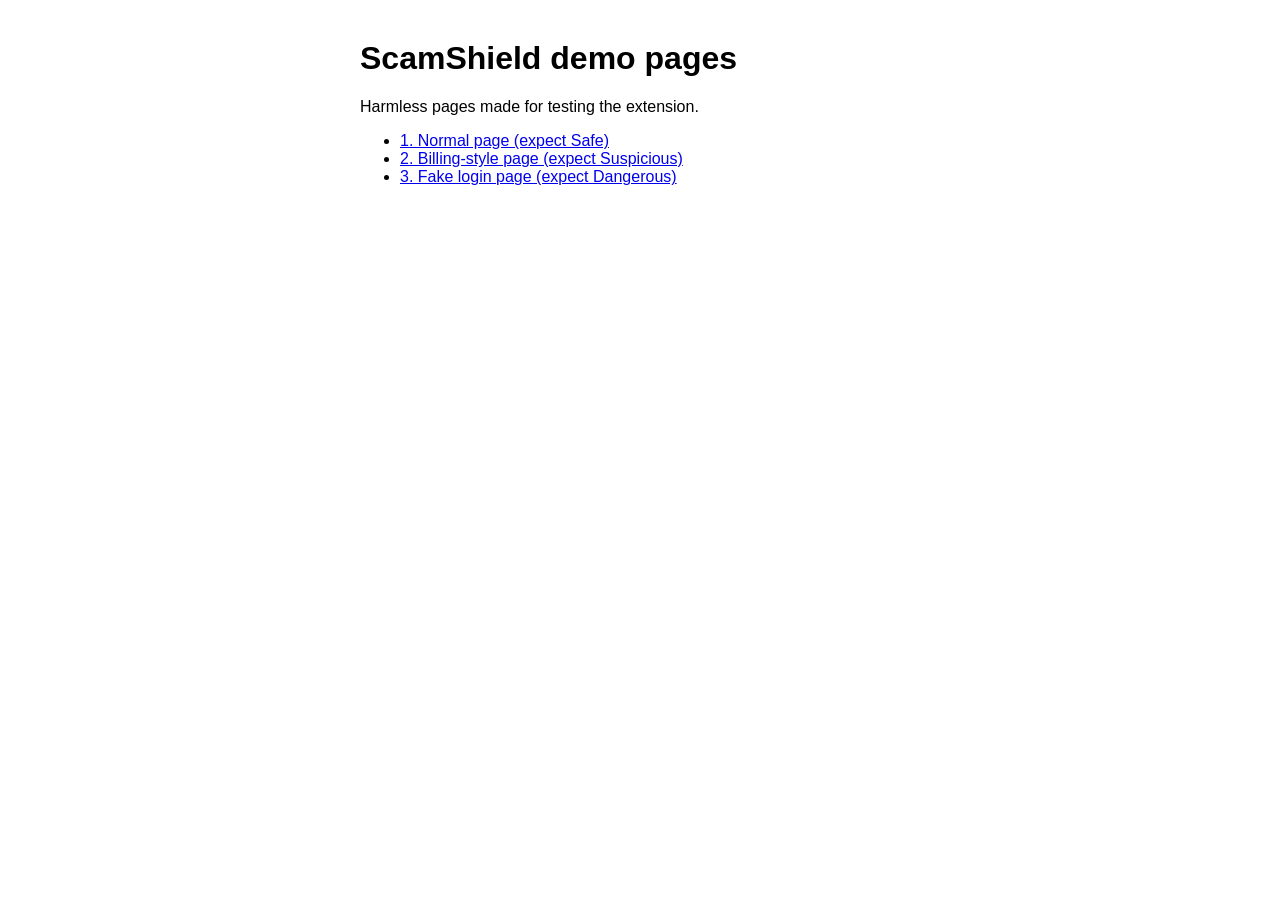
<file: index.html>
<!DOCTYPE html><html lang="en"><head><meta charset="utf-8"><title>ScamShield demo pages</title><link rel="icon" href="data:,"></head><body style="font-family:Arial;max-width:560px;margin:40px auto">
<h1>ScamShield demo pages</h1><p>Harmless pages made for testing the extension.</p>
<ul><li><a href="safe.html">1. Normal page (expect Safe)</a></li>
<li><a href="suspicious.html">2. Billing-style page (expect Suspicious)</a></li>
<li><a href="fake-login.html">3. Fake login page (expect Dangerous)</a></li></ul>
</body></html>
</file>
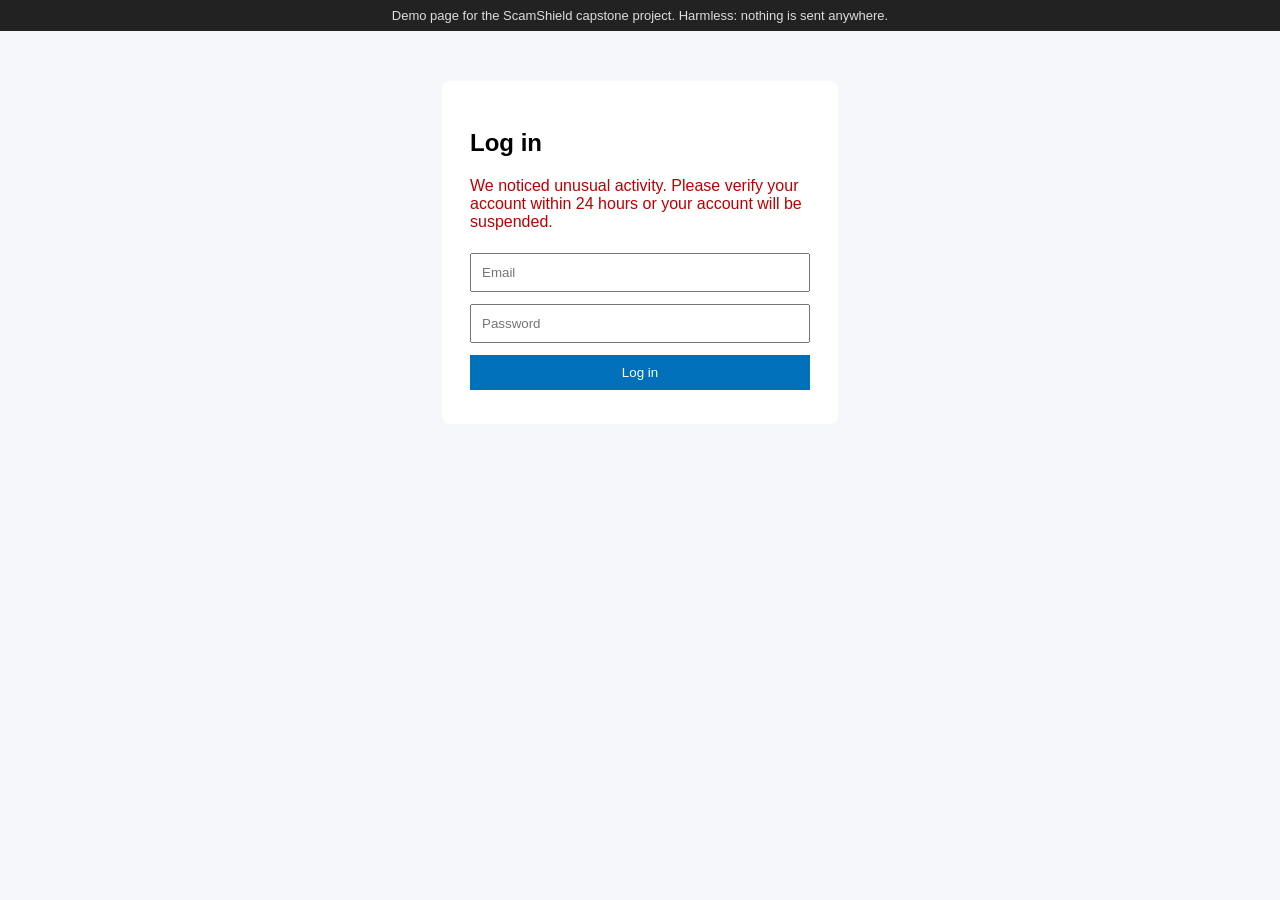
<file: fake-login.html>
<!DOCTYPE html><html lang="en"><head><meta charset="utf-8">
<title>PayPal - Log in</title><link rel="icon" href="data:,">
<style>body{margin:0;font-family:Arial;background:#f5f7fa}.box{max-width:340px;margin:50px auto;background:#fff;padding:28px;border-radius:8px}input,button{width:100%;padding:10px;margin:6px 0;box-sizing:border-box}button{background:#0070ba;color:#fff;border:0}</style></head><body>
<div style="background:#222;color:#ddd;padding:8px 12px;font:13px Arial;text-align:center">Demo page for the ScamShield capstone project. Harmless: nothing is sent anywhere.</div>
<div class="box"><h2>Log in</h2>
<p style="color:#b00">We noticed unusual activity. Please verify your account within 24 hours or your account will be suspended.</p>
<form action="https://example.com/collect" method="post" onsubmit="alert('Demo only - nothing was sent.');return false;">
<input type="email" placeholder="Email"><input type="password" placeholder="Password"><button>Log in</button></form></div>
</body></html>
</file>
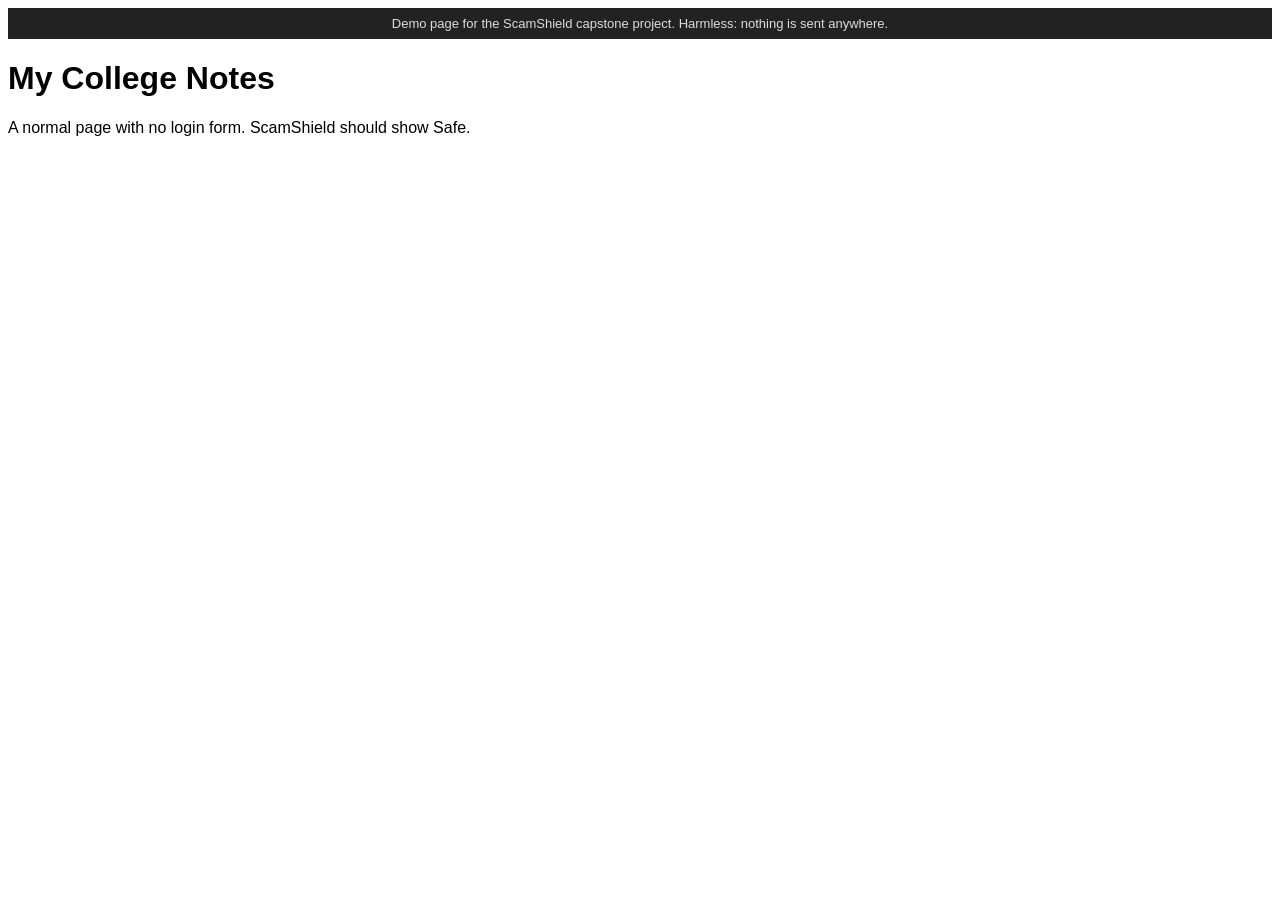
<file: safe.html>
<!DOCTYPE html><html lang="en"><head><meta charset="utf-8"><title>My College Notes</title><link rel="icon" href="data:,"></head><body style="font-family:Arial">
<div style="background:#222;color:#ddd;padding:8px 12px;font:13px Arial;text-align:center">Demo page for the ScamShield capstone project. Harmless: nothing is sent anywhere.</div>
<h1>My College Notes</h1><p>A normal page with no login form. ScamShield should show Safe.</p>
</body></html>
</file>
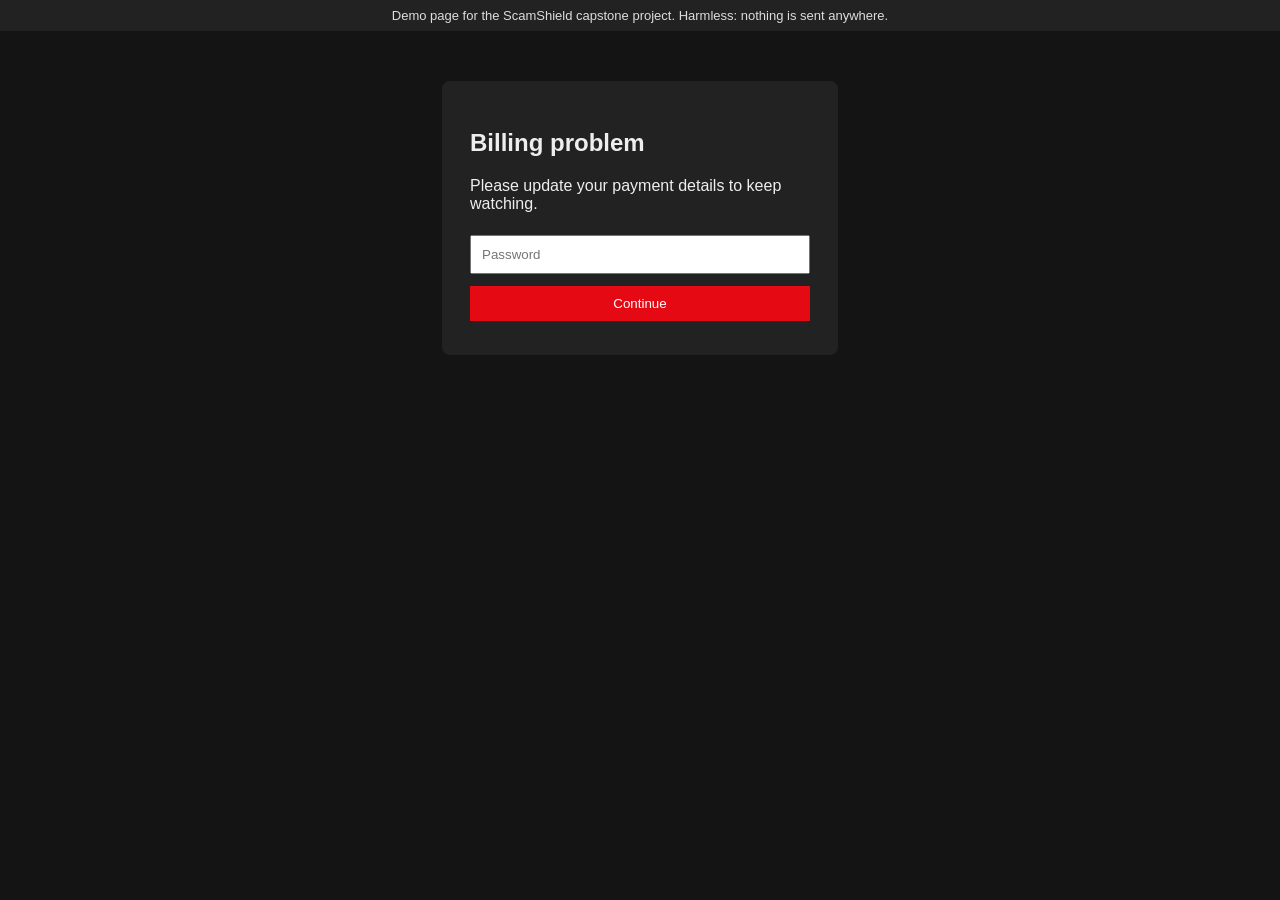
<file: suspicious.html>
<!DOCTYPE html><html lang="en"><head><meta charset="utf-8">
<title>Netflix - Update payment</title><link rel="icon" href="data:,">
<style>body{margin:0;font-family:Arial;background:#141414;color:#eee}.box{max-width:340px;margin:50px auto;background:#222;padding:28px;border-radius:8px}input,button{width:100%;padding:10px;margin:6px 0;box-sizing:border-box}button{background:#e50914;color:#fff;border:0}</style></head><body>
<div style="background:#222;color:#ddd;padding:8px 12px;font:13px Arial;text-align:center">Demo page for the ScamShield capstone project. Harmless: nothing is sent anywhere.</div>
<div class="box"><h2>Billing problem</h2>
<p>Please update your payment details to keep watching.</p>
<form onsubmit="alert('Demo only - nothing was sent.');return false;">
<input type="password" placeholder="Password"><button>Continue</button></form></div>
</body></html>
</file>
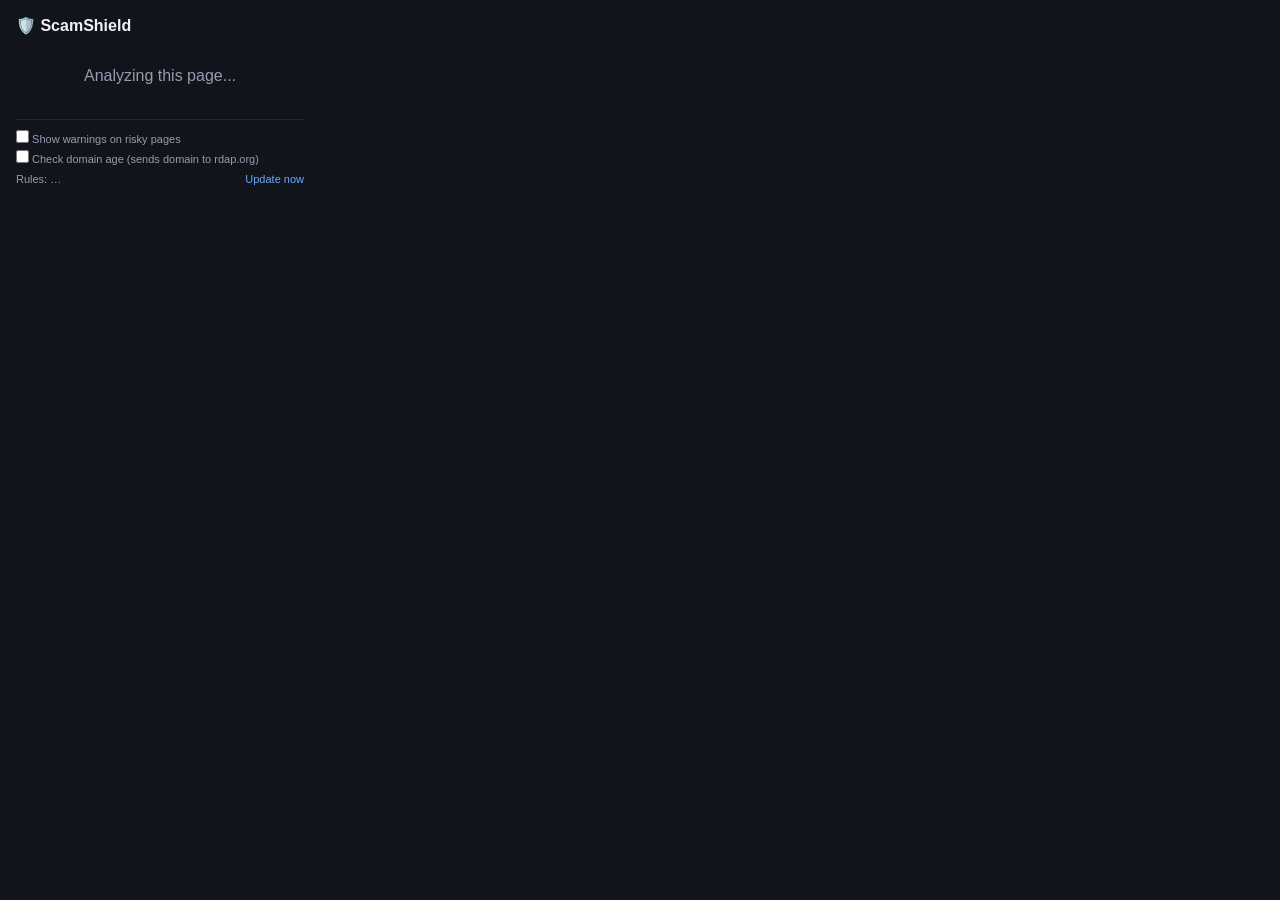
<file: scamshield-v2/scamshield-extension/popup.html>
<!DOCTYPE html>
<html lang="en">
<head>
  <meta charset="UTF-8" />
  <title>ScamShield</title>
  <link rel="stylesheet" href="popup.css" />
</head>
<body>
  <div class="container">
    <header><span class="logo">🛡️ ScamShield</span></header>

    <div id="loading" class="state"><p>Analyzing this page...</p></div>

    <div id="result" class="state hidden">
      <div id="verdict-badge" class="verdict-badge"><span id="verdict-text">--</span></div>

      <div class="score-row"><span>Risk score</span><span id="score-text">0</span></div>
      <div class="score-bar-bg"><div id="score-bar-fill" class="score-bar-fill"></div></div>

      <p class="hostname" id="hostname-text"></p>

      <div class="reasons">
        <h4>Why this verdict</h4>
        <ul id="reasons-list"></ul>
      </div>

      <div class="actions">
        <button id="btn-trust" class="btn">✓ Trust this site</button>
        <button id="btn-report" class="btn btn-danger">⚑ Report as scam</button>
      </div>
      <p class="source" id="source-text"></p>
    </div>

    <div id="empty" class="state hidden">
      <p>Nothing to analyze here. Browser pages aren't scanned, or the page needs a refresh.</p>
    </div>

    <div class="settings">
      <label><input type="checkbox" id="opt-warn" /> Show warnings on risky pages</label>
      <label><input type="checkbox" id="opt-age" /> Check domain age (sends domain to rdap.org)</label>
      <div class="update-row">
        <span id="status-text">Rules: …</span>
        <button id="btn-update" class="link">Update now</button>
      </div>
    </div>
  </div>
  <script src="popup.js"></script>
</body>
</html>
</file>
<file: scamshield-v2/scamshield-extension/popup.css>
* {
  box-sizing: border-box;
  margin: 0;
  padding: 0;
  font-family: "Segoe UI", Roboto, Arial, sans-serif;
}

body {
  width: 320px;
  background: #12141c;
  color: #f0f0f5;
}

.container {
  padding: 16px;
}

header {
  margin-bottom: 12px;
}

.logo {
  font-size: 16px;
  font-weight: 700;
}

.state.hidden {
  display: none;
}

#loading p {
  text-align: center;
  color: #9a9ab0;
  padding: 20px 0;
}

.verdict-badge {
  text-align: center;
  padding: 12px;
  border-radius: 8px;
  font-weight: 700;
  font-size: 18px;
  margin-bottom: 12px;
}

.verdict-badge.Safe { background: rgba(46, 204, 113, 0.15); color: #2ecc71; }
.verdict-badge.Suspicious { background: rgba(243, 156, 18, 0.15); color: #f39c12; }
.verdict-badge.Dangerous { background: rgba(231, 76, 60, 0.15); color: #e74c3c; }

.score-row {
  display: flex;
  justify-content: space-between;
  font-size: 13px;
  color: #c3c3d1;
  margin-bottom: 4px;
}

.score-bar-bg {
  width: 100%;
  height: 8px;
  background: #262837;
  border-radius: 4px;
  overflow: hidden;
  margin-bottom: 12px;
}

.score-bar-fill {
  height: 100%;
  width: 0%;
  background: linear-gradient(90deg, #2ecc71, #f39c12, #e74c3c);
  transition: width 0.4s ease;
}

.hostname {
  font-size: 12px;
  color: #7f8195;
  margin-bottom: 12px;
  word-break: break-all;
}

.reasons h4 {
  font-size: 13px;
  margin-bottom: 6px;
  color: #d3d3e0;
}

.reasons ul {
  list-style: none;
  display: flex;
  flex-direction: column;
  gap: 6px;
}

.reasons li {
  font-size: 12px;
  color: #b3b3c6;
  padding-left: 14px;
  position: relative;
}

.reasons li::before {
  content: "•";
  position: absolute;
  left: 0;
  color: #e74c3c;
}

.source {
  margin-top: 12px;
  font-size: 10px;
  color: #5c5e70;
  text-align: right;
}

.actions { display: flex; gap: 8px; margin-top: 12px; }
.btn {
  flex: 1; cursor: pointer; border: 1px solid #3a3d52; background: #1b1e2b;
  color: #d3d3e0; border-radius: 6px; padding: 7px 6px; font-size: 12px;
}
.btn:hover { background: #262837; }
.btn-danger { border-color: #7a2f2a; color: #e87a70; }
.settings { margin-top: 14px; padding-top: 10px; border-top: 1px solid #262837; font-size: 11px; color: #9a9ab0; }
.settings label { display: block; margin-bottom: 5px; cursor: pointer; }
.update-row { display: flex; justify-content: space-between; align-items: center; margin-top: 8px; }
.link { background: none; border: 0; color: #6ea8fe; cursor: pointer; font-size: 11px; }
.link:disabled { color: #5c5e70; cursor: default; }
</file>
